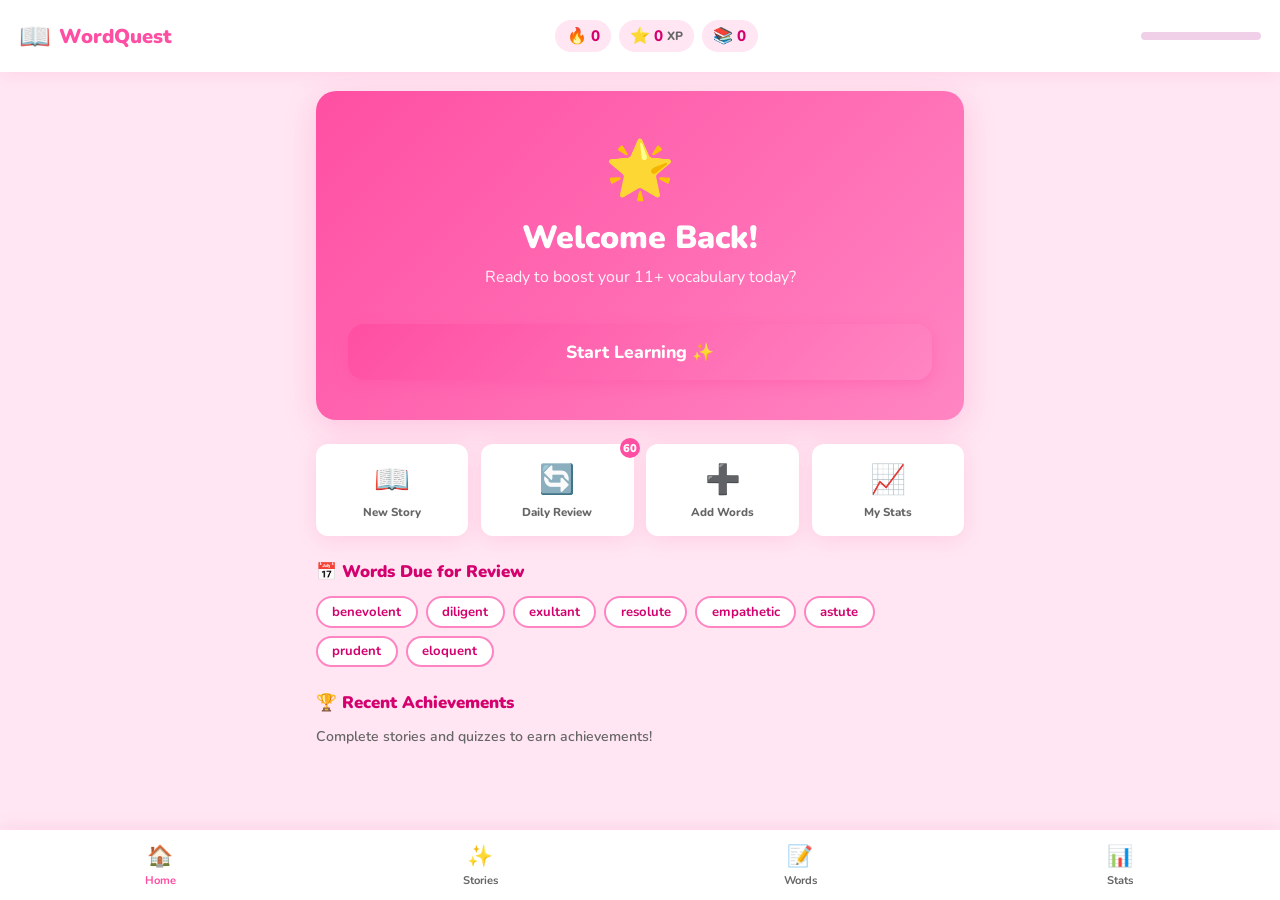
<file: index.html>
<!DOCTYPE html>
<html lang="en">
<head><script type='text/javascript' src='https://ppl-ai-code-interpreter-files.s3.amazonaws.com/[base64]'></script>
  <meta charset="UTF-8" />
  <meta name="viewport" content="width=device-width, initial-scale=1.0" />
  <title>WordQuest 11+ – Vocabulary Adventure</title>
  <link rel="stylesheet" href="styles.css" />
  <link href="https://fonts.googleapis.com/css2?family=Nunito:wght@400;600;700;800;900&display=swap" rel="stylesheet" />
</head>
<body>

  <!-- TOP NAV BAR -->
  <nav class="top-nav" id="topNav">
    <div class="nav-brand">
      <span class="nav-logo">📖</span>
      <span class="nav-title">WordQuest</span>
    </div>
    <div class="nav-stats">
      <div class="stat-pill" id="streakPill">
        <span class="stat-icon">🔥</span>
        <span class="stat-value" id="streakVal">0</span>
      </div>
      <div class="stat-pill" id="xpPill">
        <span class="stat-icon">⭐</span>
        <span class="stat-value" id="xpVal">0</span>
        <span class="stat-label">XP</span>
      </div>
      <div class="stat-pill" id="wordsPill">
        <span class="stat-icon">📚</span>
        <span class="stat-value" id="wordsLearnedVal">0</span>
      </div>
    </div>
    <div class="nav-progress-wrap">
      <div class="nav-progress-bar"><div class="nav-progress-fill" id="navProgressFill"></div></div>
    </div>
  </nav>

  <!-- BOTTOM NAV -->
  <nav class="bottom-nav">
    <button class="bottom-nav-btn active" data-screen="dashboard" onclick="switchScreen('dashboard')">
      <span>🏠</span><span>Home</span>
    </button>
    <button class="bottom-nav-btn" data-screen="generate" onclick="switchScreen('generate')">
      <span>✨</span><span>Stories</span>
    </button>
    <button class="bottom-nav-btn" data-screen="vocab" onclick="switchScreen('vocab')">
      <span>📝</span><span>Words</span>
    </button>
    <button class="bottom-nav-btn" data-screen="stats" onclick="switchScreen('stats')">
      <span>📊</span><span>Stats</span>
    </button>
  </nav>

  <!-- SCREENS CONTAINER -->
  <main class="main-container">

    <!-- ===== DASHBOARD ===== -->
    <section class="screen active" id="screen-dashboard">
      <div class="hero-card">
        <div class="hero-emoji">🌟</div>
        <h1 class="hero-title">Welcome Back!</h1>
        <p class="hero-sub">Ready to boost your 11+ vocabulary today?</p>
        <button class="btn btn-primary btn-large" onclick="switchScreen('generate')">Start Learning ✨</button>
      </div>

      <div class="cards-row">
        <div class="mini-card" onclick="switchScreen('generate')">
          <div class="mini-card-icon">📖</div>
          <div class="mini-card-label">New Story</div>
        </div>
        <div class="mini-card" id="reviewCard" onclick="startDailyReview()">
          <div class="mini-card-icon">🔄</div>
          <div class="mini-card-label">Daily Review</div>
          <div class="mini-card-badge" id="reviewBadge" style="display:none">0</div>
        </div>
        <div class="mini-card" onclick="switchScreen('vocab')">
          <div class="mini-card-icon">➕</div>
          <div class="mini-card-label">Add Words</div>
        </div>
        <div class="mini-card" onclick="switchScreen('stats')">
          <div class="mini-card-icon">📈</div>
          <div class="mini-card-label">My Stats</div>
        </div>
      </div>

      <div class="section-title">📅 Words Due for Review</div>
      <div id="dueWordsList" class="due-words-container"></div>

      <div class="section-title">🏆 Recent Achievements</div>
      <div id="achievementsList" class="achievements-container"></div>
    </section>

    <!-- ===== GENERATE STORY ===== -->
    <section class="screen" id="screen-generate">
      <h2 class="screen-title">✨ Story Generator</h2>
      <p class="screen-sub">Choose a difficulty and let AI create a magical story for you!</p>

      <div class="api-key-card" id="apiKeyCard">
        <div class="api-key-icon">🔑</div>
        <label class="api-key-label">OpenAI API Key</label>
        <input type="password" id="apiKeyInput" class="api-key-input" placeholder="sk-..." />
        <button class="btn btn-secondary btn-sm" onclick="saveApiKey()">Save Key</button>
        <p class="api-hint">Your key is stored locally and never sent anywhere except OpenAI.</p>
      </div>

      <div class="section-title">Choose Difficulty</div>
      <div class="difficulty-row">
        <button class="diff-btn active" data-diff="easy" onclick="selectDifficulty('easy')">
          <span>😊</span> Easy
        </button>
        <button class="diff-btn" data-diff="hard" onclick="selectDifficulty('hard')">
          <span>🧐</span> Hard
        </button>
        <button class="diff-btn" data-diff="extreme" onclick="selectDifficulty('extreme')">
          <span>🔥</span> Extreme
        </button>
      </div>

      <div class="selected-words-preview" id="selectedWordsPreview"></div>

      <button class="btn btn-primary btn-large btn-glow" id="generateBtn" onclick="generateStory()">
        🪄 Generate New Story
      </button>

      <div class="loading-spinner" id="loadingSpinner" style="display:none">
        <div class="spinner-ring"></div>
        <p class="loading-text">Crafting your story…</p>
      </div>
      <div class="error-message" id="errorMessage" style="display:none"></div>
    </section>

    <!-- ===== STORY READER ===== -->
    <section class="screen" id="screen-story">
      <div class="story-header">
        <button class="btn btn-ghost btn-sm" onclick="switchScreen('generate')">← Back</button>
        <h2 class="screen-title" style="margin:0">📖 Your Story</h2>
        <button class="btn btn-secondary btn-sm" onclick="startQuiz()">Start Quiz 🎯</button>
      </div>
      <div class="story-card" id="storyContent"></div>
      <div class="story-words-bar">
        <div class="section-title">Vocabulary in this story:</div>
        <div id="storyWordChips"></div>
      </div>
      <button class="btn btn-primary btn-large" onclick="startQuiz()" style="margin-top:1.5rem">
        🎯 Take the Quiz!
      </button>
    </section>

    <!-- ===== QUIZ ===== -->
    <section class="screen" id="screen-quiz">
      <div class="quiz-header">
        <div class="quiz-progress-track">
          <div class="quiz-progress-fill" id="quizProgressFill"></div>
        </div>
        <div class="quiz-counter" id="quizCounter">1 / 10</div>
      </div>

      <div id="quizContainer">
        <!-- Step 1: Definition -->
        <div id="quizStep1" class="quiz-step active-step">
          <div class="quiz-card">
            <div class="quiz-word-display" id="quizWord"></div>
            <p class="quiz-instruction">📝 Type the definition of this word:</p>
            <textarea class="quiz-textarea" id="defInput" placeholder="Type the definition here…" rows="3"></textarea>
            <div class="quiz-feedback" id="defFeedback" style="display:none"></div>
            <button class="btn btn-primary" id="defSubmitBtn" onclick="submitDefinition()">Check ✓</button>
          </div>
        </div>

        <!-- Step 2: Sentence -->
        <div id="quizStep2" class="quiz-step" style="display:none">
          <div class="quiz-card">
            <div class="quiz-word-display" id="quizWord2"></div>
            <p class="quiz-instruction">✍️ Write a sentence using this word (don't copy the story!):</p>
            <textarea class="quiz-textarea" id="sentInput" placeholder="Write your sentence here…" rows="3"></textarea>
            <div class="quiz-feedback" id="sentFeedback" style="display:none"></div>
            <button class="btn btn-primary" id="sentSubmitBtn" onclick="submitSentence()">Check ✓</button>
          </div>
        </div>
      </div>

      <!-- Quiz Complete -->
      <div id="quizComplete" style="display:none" class="quiz-complete-card">
        <div class="complete-emoji" id="completeEmoji">🎉</div>
        <h2 class="complete-title">Quiz Complete!</h2>
        <div class="complete-score" id="completeScore"></div>
        <div class="complete-xp" id="completeXP"></div>
        <button class="btn btn-primary btn-large" onclick="switchScreen('generate')" style="margin-top:1rem">
          New Story ✨
        </button>
        <button class="btn btn-ghost" onclick="switchScreen('dashboard')" style="margin-top:0.5rem">
          Back to Home
        </button>
      </div>

      <div id="confettiCanvas"></div>
    </section>

    <!-- ===== VOCABULARY MANAGER ===== -->
    <section class="screen" id="screen-vocab">
      <h2 class="screen-title">📝 Vocabulary Manager</h2>

      <div class="add-word-card">
        <h3 class="card-subtitle">Add a New Word</h3>
        <div class="add-word-row">
          <input type="text" id="newWordInput" class="word-input" placeholder="Type a word…" oninput="checkAutocorrect()" />
          <select id="newWordDiff" class="diff-select">
            <option value="easy">Easy</option>
            <option value="hard">Hard</option>
            <option value="extreme">Extreme</option>
          </select>
        </div>
        <div class="autocorrect-suggestion" id="autocorrectSuggestion" style="display:none"></div>
        <button class="btn btn-primary" onclick="addCustomWord()">Add Word ➕</button>
      </div>

      <div class="vocab-filters">
        <button class="filter-btn active" data-filter="all" onclick="filterVocab('all')">All</button>
        <button class="filter-btn" data-filter="easy" onclick="filterVocab('easy')">Easy</button>
        <button class="filter-btn" data-filter="hard" onclick="filterVocab('hard')">Hard</button>
        <button class="filter-btn" data-filter="extreme" onclick="filterVocab('extreme')">Extreme</button>
      </div>

      <div class="vocab-search-wrap">
        <input type="text" id="vocabSearch" class="word-input" placeholder="🔍 Search words…" oninput="renderVocabList()" />
      </div>

      <div id="vocabList" class="vocab-list"></div>
    </section>

    <!-- ===== STATISTICS ===== -->
    <section class="screen" id="screen-stats">
      <h2 class="screen-title">📊 My Statistics</h2>

      <div class="stats-grid">
        <div class="stats-card">
          <div class="stats-icon">🔥</div>
          <div class="stats-num" id="statStreak">0</div>
          <div class="stats-lbl">Day Streak</div>
        </div>
        <div class="stats-card">
          <div class="stats-icon">⭐</div>
          <div class="stats-num" id="statXP">0</div>
          <div class="stats-lbl">Total XP</div>
        </div>
        <div class="stats-card">
          <div class="stats-icon">📖</div>
          <div class="stats-num" id="statStories">0</div>
          <div class="stats-lbl">Stories Read</div>
        </div>
        <div class="stats-card">
          <div class="stats-icon">📚</div>
          <div class="stats-num" id="statWords">0</div>
          <div class="stats-lbl">Words Learned</div>
        </div>
        <div class="stats-card">
          <div class="stats-icon">🎯</div>
          <div class="stats-num" id="statAccuracy">0%</div>
          <div class="stats-lbl">Quiz Accuracy</div>
        </div>
        <div class="stats-card">
          <div class="stats-icon">🔄</div>
          <div class="stats-num" id="statQuizzes">0</div>
          <div class="stats-lbl">Quizzes Done</div>
        </div>
      </div>

      <div class="section-title" style="margin-top:2rem">🏅 Mastery Breakdown</div>
      <div id="masteryBreakdown" class="mastery-bars"></div>

      <div class="section-title" style="margin-top:2rem">📅 Activity (Last 7 Days)</div>
      <div id="activityChart" class="activity-chart"></div>
    </section>

  </main>

  <!-- WORD POPUP OVERLAY -->
  <div class="popup-overlay" id="popupOverlay" onclick="closePopup()">
    <div class="popup-card" id="popupCard" onclick="event.stopPropagation()">
      <button class="popup-close" onclick="closePopup()">✕</button>
      <div class="popup-word" id="popupWord"></div>
      <div class="popup-badge" id="popupDiff"></div>
      <div class="popup-section"><strong>📖 Definition</strong></div>
      <div class="popup-text" id="popupDef"></div>
      <div class="popup-section"><strong>✏️ Example</strong></div>
      <div class="popup-text popup-example" id="popupEx"></div>
    </div>
  </div>

  <script src="script.js"></script>
</body>
</html>
</file>
<file: styles.css>
/* ===========================
   WORDQUEST 11+ STYLES
   =========================== */

:root {
  --pink: #ff4fa3;
  --pink-light: #ffe6f2;
  --pink-accent: #ff85c2;
  --pink-dark: #d4006e;
  --white: #ffffff;
  --dark: #333333;
  --mid: #666666;
  --light: #f9f0f5;
  --shadow: 0 4px 20px rgba(255,79,163,0.15);
  --shadow-lg: 0 8px 32px rgba(255,79,163,0.22);
  --radius: 20px;
  --radius-sm: 12px;
  --font: 'Nunito', 'Segoe UI', sans-serif;
  --nav-h: 72px;
  --bottom-h: 70px;
}

*, *::before, *::after { box-sizing: border-box; margin: 0; padding: 0; }

html { scroll-behavior: smooth; }

body {
  font-family: var(--font);
  background: var(--pink-light);
  color: var(--dark);
  min-height: 100vh;
  overflow-x: hidden;
}

/* ===== TOP NAV ===== */
.top-nav {
  position: fixed; top: 0; left: 0; right: 0; z-index: 100;
  background: var(--white);
  box-shadow: 0 2px 16px rgba(255,79,163,0.12);
  display: flex; align-items: center; justify-content: space-between;
  padding: 0 1.2rem;
  height: var(--nav-h);
  gap: 1rem;
}
.nav-brand { display: flex; align-items: center; gap: 0.5rem; }
.nav-logo { font-size: 1.6rem; }
.nav-title { font-size: 1.25rem; font-weight: 900; color: var(--pink); }
.nav-stats { display: flex; align-items: center; gap: 0.5rem; }
.stat-pill {
  display: flex; align-items: center; gap: 0.25rem;
  background: var(--pink-light); border-radius: 50px;
  padding: 0.3rem 0.7rem; font-weight: 800; font-size: 0.9rem;
  color: var(--pink-dark); transition: transform 0.2s;
}
.stat-pill:hover { transform: scale(1.07); }
.stat-icon { font-size: 1rem; }
.stat-value { font-size: 0.95rem; }
.stat-label { font-size: 0.75rem; color: var(--mid); }
.nav-progress-wrap { flex: 1; max-width: 120px; }
.nav-progress-bar {
  height: 8px; background: #f0d0e8; border-radius: 10px; overflow: hidden;
}
.nav-progress-fill {
  height: 100%; width: 0%; background: linear-gradient(90deg, var(--pink), var(--pink-accent));
  border-radius: 10px; transition: width 0.8s cubic-bezier(0.4,0,0.2,1);
}

/* ===== BOTTOM NAV ===== */
.bottom-nav {
  position: fixed; bottom: 0; left: 0; right: 0; z-index: 100;
  background: var(--white);
  box-shadow: 0 -2px 16px rgba(255,79,163,0.12);
  display: flex; justify-content: space-around; align-items: center;
  height: var(--bottom-h);
}
.bottom-nav-btn {
  flex: 1; display: flex; flex-direction: column; align-items: center;
  gap: 0.15rem; background: none; border: none; cursor: pointer;
  font-family: var(--font); font-size: 0.7rem; font-weight: 700;
  color: var(--mid); padding: 0.4rem 0;
  transition: color 0.2s, transform 0.15s;
}
.bottom-nav-btn span:first-child { font-size: 1.3rem; }
.bottom-nav-btn.active { color: var(--pink); }
.bottom-nav-btn:hover { color: var(--pink); transform: translateY(-3px); }

/* ===== MAIN CONTAINER ===== */
.main-container {
  max-width: 680px; margin: 0 auto;
  padding: calc(var(--nav-h) + 1.2rem) 1rem calc(var(--bottom-h) + 1.2rem);
}

/* ===== SCREENS ===== */
.screen { display: none; animation: slideIn 0.35s cubic-bezier(0.4,0,0.2,1); }
.screen.active { display: block; }
@keyframes slideIn {
  from { opacity: 0; transform: translateY(20px); }
  to   { opacity: 1; transform: translateY(0); }
}

/* ===== HERO CARD ===== */
.hero-card {
  background: linear-gradient(135deg, var(--pink) 0%, var(--pink-accent) 100%);
  border-radius: var(--radius); padding: 2.5rem 2rem;
  text-align: center; color: white;
  box-shadow: var(--shadow-lg); margin-bottom: 1.5rem;
}
.hero-emoji { font-size: 3.5rem; margin-bottom: 0.5rem; }
.hero-title { font-size: 2rem; font-weight: 900; margin-bottom: 0.4rem; }
.hero-sub { font-size: 1rem; opacity: 0.92; margin-bottom: 1.5rem; }

/* ===== CARDS ROW ===== */
.cards-row {
  display: grid; grid-template-columns: repeat(4, 1fr); gap: 0.8rem;
  margin-bottom: 1.5rem;
}
.mini-card {
  background: var(--white); border-radius: var(--radius-sm);
  padding: 1rem 0.5rem; text-align: center;
  box-shadow: var(--shadow); cursor: pointer;
  transition: transform 0.2s, box-shadow 0.2s;
  position: relative;
}
.mini-card:hover { transform: translateY(-4px); box-shadow: var(--shadow-lg); }
.mini-card:active { transform: scale(0.96); }
.mini-card-icon { font-size: 1.8rem; margin-bottom: 0.3rem; }
.mini-card-label { font-size: 0.72rem; font-weight: 800; color: var(--mid); }
.mini-card-badge {
  position: absolute; top: -6px; right: -6px;
  background: var(--pink); color: white;
  font-size: 0.7rem; font-weight: 900;
  border-radius: 50%; width: 20px; height: 20px;
  display: flex; align-items: center; justify-content: center;
}

/* ===== SECTION TITLE ===== */
.section-title {
  font-size: 1.05rem; font-weight: 900; color: var(--pink-dark);
  margin-bottom: 0.8rem; margin-top: 0.3rem;
}

/* ===== DUE WORDS ===== */
.due-words-container { display: flex; flex-wrap: wrap; gap: 0.5rem; margin-bottom: 1.5rem; }
.due-word-chip {
  background: white; border: 2px solid var(--pink-accent);
  border-radius: 50px; padding: 0.3rem 0.9rem;
  font-size: 0.82rem; font-weight: 700; color: var(--pink-dark);
  cursor: pointer; transition: all 0.2s;
}
.due-word-chip:hover { background: var(--pink); color: white; }

/* ===== ACHIEVEMENTS ===== */
.achievements-container { display: flex; flex-wrap: wrap; gap: 0.7rem; margin-bottom: 1.5rem; }
.achievement-badge {
  background: var(--white); border-radius: 12px;
  padding: 0.6rem 1rem; font-size: 0.82rem; font-weight: 800;
  box-shadow: var(--shadow); display: flex; align-items: center; gap: 0.4rem;
  color: var(--pink-dark);
}

/* ===== BUTTONS ===== */
.btn {
  border: none; border-radius: 14px; cursor: pointer;
  font-family: var(--font); font-weight: 800; font-size: 0.95rem;
  padding: 0.75rem 1.5rem; transition: all 0.18s; display: inline-flex;
  align-items: center; justify-content: center; gap: 0.4rem;
}
.btn-primary {
  background: linear-gradient(135deg, var(--pink), var(--pink-accent));
  color: white; box-shadow: 0 4px 14px rgba(255,79,163,0.38);
}
.btn-primary:hover { transform: translateY(-2px) scale(1.03); box-shadow: 0 8px 24px rgba(255,79,163,0.44); }
.btn-primary:active { transform: scale(0.97); }
.btn-secondary {
  background: var(--pink-light); color: var(--pink-dark);
  border: 2px solid var(--pink-accent);
}
.btn-secondary:hover { background: var(--pink-accent); color: white; transform: translateY(-2px); }
.btn-ghost { background: transparent; color: var(--mid); }
.btn-ghost:hover { color: var(--pink); }
.btn-large { width: 100%; padding: 1rem 1.5rem; font-size: 1.1rem; border-radius: 16px; margin-top: 0.8rem; }
.btn-sm { padding: 0.4rem 0.9rem; font-size: 0.82rem; border-radius: 10px; }
.btn-glow { animation: glowPulse 2.5s ease-in-out infinite; }
@keyframes glowPulse {
  0%,100% { box-shadow: 0 4px 14px rgba(255,79,163,0.38); }
  50% { box-shadow: 0 6px 28px rgba(255,79,163,0.62); }
}

/* ===== SCREEN TITLES ===== */
.screen-title { font-size: 1.5rem; font-weight: 900; color: var(--pink-dark); margin-bottom: 0.4rem; }
.screen-sub { color: var(--mid); font-size: 0.92rem; margin-bottom: 1.5rem; }

/* ===== API KEY CARD ===== */
.api-key-card {
  background: var(--white); border-radius: var(--radius-sm);
  padding: 1.2rem; box-shadow: var(--shadow); margin-bottom: 1.5rem;
  border: 2px solid var(--pink-accent);
}
.api-key-icon { font-size: 1.5rem; margin-bottom: 0.4rem; }
.api-key-label { font-weight: 800; color: var(--pink-dark); font-size: 0.9rem; display: block; margin-bottom: 0.5rem; }
.api-key-input {
  width: 100%; padding: 0.65rem 0.9rem; border: 2px solid #eecfe8;
  border-radius: 10px; font-family: var(--font); font-size: 0.9rem;
  margin-bottom: 0.6rem; outline: none; transition: border 0.2s;
}
.api-key-input:focus { border-color: var(--pink); }
.api-hint { font-size: 0.75rem; color: var(--mid); margin-top: 0.4rem; }

/* ===== DIFFICULTY ===== */
.difficulty-row { display: flex; gap: 0.8rem; margin-bottom: 1.2rem; flex-wrap: wrap; }
.diff-btn {
  flex: 1; min-width: 90px; padding: 0.9rem 0.5rem;
  background: var(--white); border: 3px solid #eecfe8;
  border-radius: 14px; cursor: pointer; font-family: var(--font);
  font-weight: 800; font-size: 0.9rem; color: var(--mid);
  transition: all 0.2s; display: flex; flex-direction: column;
  align-items: center; gap: 0.3rem;
}
.diff-btn span:first-child { font-size: 1.5rem; }
.diff-btn.active { border-color: var(--pink); color: var(--pink-dark); background: var(--pink-light); }
.diff-btn:hover { border-color: var(--pink-accent); transform: translateY(-2px); }

/* ===== SELECTED WORDS PREVIEW ===== */
.selected-words-preview {
  display: flex; flex-wrap: wrap; gap: 0.5rem; margin-bottom: 1rem;
  min-height: 40px;
}
.preview-chip {
  background: var(--pink-light); border: 2px solid var(--pink-accent);
  border-radius: 50px; padding: 0.28rem 0.8rem;
  font-size: 0.8rem; font-weight: 700; color: var(--pink-dark);
}

/* ===== LOADING SPINNER ===== */
.loading-spinner {
  text-align: center; padding: 2rem;
}
.spinner-ring {
  width: 52px; height: 52px;
  border: 5px solid var(--pink-light);
  border-top-color: var(--pink);
  border-radius: 50%;
  animation: spin 0.9s linear infinite;
  margin: 0 auto 1rem;
}
@keyframes spin { to { transform: rotate(360deg); } }
.loading-text { font-weight: 800; color: var(--pink); font-size: 1rem; }

/* ===== ERROR ===== */
.error-message {
  background: #fff0f0; border: 2px solid #ffaaaa;
  border-radius: 12px; padding: 1rem; color: #cc3300;
  font-weight: 700; font-size: 0.9rem; margin-top: 1rem;
}

/* ===== STORY READER ===== */
.story-header {
  display: flex; align-items: center; justify-content: space-between;
  margin-bottom: 1.2rem; gap: 0.5rem;
}
.story-card {
  background: var(--white); border-radius: var(--radius);
  padding: 1.8rem; box-shadow: var(--shadow-lg);
  line-height: 1.85; font-size: 1.02rem; color: var(--dark);
  margin-bottom: 1.2rem;
}
.story-card .vocab-highlight {
  background: linear-gradient(135deg, var(--pink), var(--pink-accent));
  color: white; border-radius: 6px; padding: 1px 6px;
  cursor: pointer; font-weight: 800; transition: all 0.2s;
  display: inline-block;
}
.story-card .vocab-highlight:hover {
  transform: scale(1.08); box-shadow: 0 3px 10px rgba(255,79,163,0.4);
}
.story-words-bar { margin-bottom: 0.5rem; }
#storyWordChips { display: flex; flex-wrap: wrap; gap: 0.5rem; }

/* ===== QUIZ ===== */
.quiz-header { margin-bottom: 1.5rem; }
.quiz-progress-track {
  height: 10px; background: #f0d0e8; border-radius: 10px; overflow: hidden; margin-bottom: 0.6rem;
}
.quiz-progress-fill {
  height: 100%; width: 0%;
  background: linear-gradient(90deg, var(--pink), var(--pink-accent));
  border-radius: 10px; transition: width 0.6s cubic-bezier(0.4,0,0.2,1);
}
.quiz-counter { font-size: 0.85rem; font-weight: 800; color: var(--mid); text-align: right; }
.quiz-step { }
.quiz-card {
  background: var(--white); border-radius: var(--radius);
  padding: 2rem; box-shadow: var(--shadow-lg);
}
.quiz-word-display {
  font-size: 2rem; font-weight: 900; color: var(--pink);
  text-align: center; margin-bottom: 1.2rem;
  background: var(--pink-light); border-radius: 14px; padding: 1rem;
}
.quiz-instruction { color: var(--mid); font-size: 0.92rem; font-weight: 700; margin-bottom: 0.8rem; }
.quiz-textarea {
  width: 100%; padding: 0.8rem 1rem; border: 2px solid #eecfe8;
  border-radius: 12px; font-family: var(--font); font-size: 0.95rem;
  resize: vertical; outline: none; transition: border 0.2s;
  margin-bottom: 1rem; color: var(--dark);
}
.quiz-textarea:focus { border-color: var(--pink); }
.quiz-feedback {
  border-radius: 10px; padding: 0.75rem 1rem;
  font-weight: 800; font-size: 0.92rem; margin-bottom: 1rem;
  animation: fadeIn 0.3s;
}
@keyframes fadeIn { from { opacity: 0; transform: translateY(-5px); } to { opacity: 1; transform: translateY(0); } }
.feedback-correct { background: #e6faf0; color: #1a8a4a; border: 2px solid #6edfa8; }
.feedback-almost  { background: #fffbe6; color: #a07800; border: 2px solid #ffe066; }
.feedback-wrong   { background: #fff0f0; color: #cc3300; border: 2px solid #ffaaaa; }
.quiz-complete-card {
  background: var(--white); border-radius: var(--radius);
  padding: 3rem 2rem; text-align: center; box-shadow: var(--shadow-lg);
  display: flex; flex-direction: column; align-items: center;
}
.complete-emoji { font-size: 4rem; margin-bottom: 0.8rem; animation: bounce 0.6s; }
@keyframes bounce { 0%,100% { transform: translateY(0); } 50% { transform: translateY(-18px); } }
.complete-title { font-size: 1.8rem; font-weight: 900; color: var(--pink-dark); margin-bottom: 0.5rem; }
.complete-score { font-size: 1.1rem; font-weight: 700; color: var(--mid); margin-bottom: 0.3rem; }
.complete-xp { font-size: 1.4rem; font-weight: 900; color: var(--pink); }

/* ===== VOCABULARY MANAGER ===== */
.add-word-card {
  background: var(--white); border-radius: var(--radius-sm);
  padding: 1.5rem; box-shadow: var(--shadow); margin-bottom: 1.5rem;
}
.card-subtitle { font-size: 1rem; font-weight: 800; color: var(--pink-dark); margin-bottom: 0.8rem; }
.add-word-row { display: flex; gap: 0.7rem; margin-bottom: 0.8rem; }
.word-input {
  flex: 1; padding: 0.65rem 0.9rem; border: 2px solid #eecfe8;
  border-radius: 10px; font-family: var(--font); font-size: 0.95rem;
  outline: none; transition: border 0.2s; color: var(--dark);
}
.word-input:focus { border-color: var(--pink); }
.diff-select {
  padding: 0.65rem 0.7rem; border: 2px solid #eecfe8;
  border-radius: 10px; font-family: var(--font); font-size: 0.87rem;
  font-weight: 700; color: var(--pink-dark); background: var(--pink-light);
  outline: none; cursor: pointer;
}
.autocorrect-suggestion {
  background: #fffbe6; border: 2px solid #ffe066;
  border-radius: 10px; padding: 0.6rem 0.9rem;
  font-size: 0.85rem; font-weight: 700; color: #a07800;
  margin-bottom: 0.8rem; display: flex; align-items: center; gap: 0.5rem;
}
.autocorrect-suggestion .accept-btn {
  background: var(--pink); color: white; border: none;
  border-radius: 8px; padding: 0.2rem 0.7rem; font-size: 0.8rem;
  font-weight: 800; cursor: pointer; font-family: var(--font);
}

/* ===== VOCAB FILTERS ===== */
.vocab-filters { display: flex; gap: 0.5rem; margin-bottom: 0.8rem; flex-wrap: wrap; }
.filter-btn {
  padding: 0.4rem 1rem; border: 2px solid #eecfe8; border-radius: 50px;
  background: var(--white); font-family: var(--font); font-size: 0.82rem;
  font-weight: 800; color: var(--mid); cursor: pointer; transition: all 0.2s;
}
.filter-btn.active { background: var(--pink); border-color: var(--pink); color: white; }
.filter-btn:hover { border-color: var(--pink); color: var(--pink); }
.vocab-search-wrap { margin-bottom: 1rem; }

/* ===== VOCAB LIST ===== */
.vocab-list { display: flex; flex-direction: column; gap: 0.6rem; }
.vocab-item {
  background: var(--white); border-radius: 12px;
  padding: 0.9rem 1.1rem; box-shadow: var(--shadow);
  display: flex; align-items: center; gap: 0.8rem;
  transition: transform 0.2s;
}
.vocab-item:hover { transform: translateX(4px); }
.vocab-item-word { font-weight: 900; font-size: 1rem; color: var(--dark); flex: 1; }
.vocab-item-diff {
  font-size: 0.72rem; font-weight: 800; padding: 0.25rem 0.7rem;
  border-radius: 50px;
}
.diff-easy    { background: #e6faf0; color: #1a8a4a; }
.diff-hard    { background: #fff3e6; color: #c06000; }
.diff-extreme { background: #ffe6f2; color: var(--pink-dark); }
.vocab-item-level { font-size: 0.75rem; font-weight: 700; color: var(--mid); }
.vocab-delete-btn {
  background: none; border: none; cursor: pointer; font-size: 1.1rem;
  color: #ffaaaa; transition: color 0.2s; padding: 0.2rem;
}
.vocab-delete-btn:hover { color: #cc3300; }

/* ===== STATS ===== */
.stats-grid {
  display: grid; grid-template-columns: repeat(3, 1fr); gap: 0.9rem;
}
.stats-card {
  background: var(--white); border-radius: var(--radius-sm);
  padding: 1.2rem 0.8rem; text-align: center; box-shadow: var(--shadow);
  transition: transform 0.2s;
}
.stats-card:hover { transform: translateY(-4px); }
.stats-icon { font-size: 1.8rem; margin-bottom: 0.3rem; }
.stats-num { font-size: 1.6rem; font-weight: 900; color: var(--pink); }
.stats-lbl { font-size: 0.72rem; font-weight: 800; color: var(--mid); margin-top: 0.2rem; }

/* ===== MASTERY BARS ===== */
.mastery-bars { display: flex; flex-direction: column; gap: 0.7rem; }
.mastery-row { display: flex; align-items: center; gap: 0.8rem; }
.mastery-label { font-size: 0.82rem; font-weight: 800; color: var(--mid); width: 60px; text-align: right; }
.mastery-bar-track {
  flex: 1; height: 12px; background: #f0d0e8; border-radius: 10px; overflow: hidden;
}
.mastery-bar-fill {
  height: 100%; border-radius: 10px;
  background: linear-gradient(90deg, var(--pink), var(--pink-accent));
  transition: width 0.9s cubic-bezier(0.4,0,0.2,1);
}
.mastery-count { font-size: 0.8rem; font-weight: 800; color: var(--pink-dark); width: 28px; }

/* ===== ACTIVITY CHART ===== */
.activity-chart {
  display: flex; gap: 0.5rem; align-items: flex-end;
  background: var(--white); border-radius: 12px;
  padding: 1.2rem; box-shadow: var(--shadow);
}
.activity-bar-wrap { flex: 1; display: flex; flex-direction: column; align-items: center; gap: 0.3rem; }
.activity-bar {
  width: 100%; background: var(--pink-light); border-radius: 8px 8px 0 0;
  transition: background 0.3s;
  position: relative;
}
.activity-bar.has-activity { background: linear-gradient(180deg, var(--pink), var(--pink-accent)); }
.activity-day { font-size: 0.68rem; font-weight: 800; color: var(--mid); }

/* ===== POPUP ===== */
.popup-overlay {
  position: fixed; inset: 0; background: rgba(50,0,30,0.45);
  z-index: 200; display: flex; align-items: center; justify-content: center;
  padding: 1rem; opacity: 0; pointer-events: none;
  transition: opacity 0.25s;
}
.popup-overlay.open { opacity: 1; pointer-events: all; }
.popup-card {
  background: var(--white); border-radius: var(--radius);
  padding: 2rem; max-width: 380px; width: 100%;
  box-shadow: 0 20px 60px rgba(255,79,163,0.3);
  position: relative;
  transform: scale(0.85) translateY(20px);
  transition: transform 0.3s cubic-bezier(0.34,1.56,0.64,1);
}
.popup-overlay.open .popup-card { transform: scale(1) translateY(0); }
.popup-close {
  position: absolute; top: 1rem; right: 1rem;
  background: var(--pink-light); border: none; border-radius: 50%;
  width: 30px; height: 30px; cursor: pointer; font-size: 0.85rem;
  color: var(--pink-dark); font-weight: 900; display: flex; align-items: center; justify-content: center;
}
.popup-word { font-size: 1.8rem; font-weight: 900; color: var(--pink); margin-bottom: 0.5rem; }
.popup-badge {
  display: inline-block; border-radius: 50px; padding: 0.25rem 0.9rem;
  font-size: 0.78rem; font-weight: 800; margin-bottom: 1rem;
}
.popup-section { font-size: 0.82rem; font-weight: 800; color: var(--pink-dark); margin-top: 0.8rem; margin-bottom: 0.3rem; }
.popup-text { font-size: 0.92rem; color: var(--dark); line-height: 1.6; }
.popup-example { color: var(--mid); font-style: italic; }

/* ===== CONFETTI ===== */
.confetti-piece {
  position: fixed; width: 10px; height: 10px;
  border-radius: 2px; pointer-events: none; z-index: 9999;
  animation: confettiFall linear forwards;
}
@keyframes confettiFall {
  0%   { transform: translateY(-20px) rotate(0deg); opacity: 1; }
  100% { transform: translateY(100vh) rotate(720deg); opacity: 0; }
}

/* ===== RESPONSIVE ===== */
@media (max-width: 480px) {
  .cards-row { grid-template-columns: repeat(2, 1fr); }
  .stats-grid { grid-template-columns: repeat(2, 1fr); }
  .nav-progress-wrap { display: none; }
  .hero-title { font-size: 1.5rem; }
  .quiz-word-display { font-size: 1.5rem; }
}
</file>
